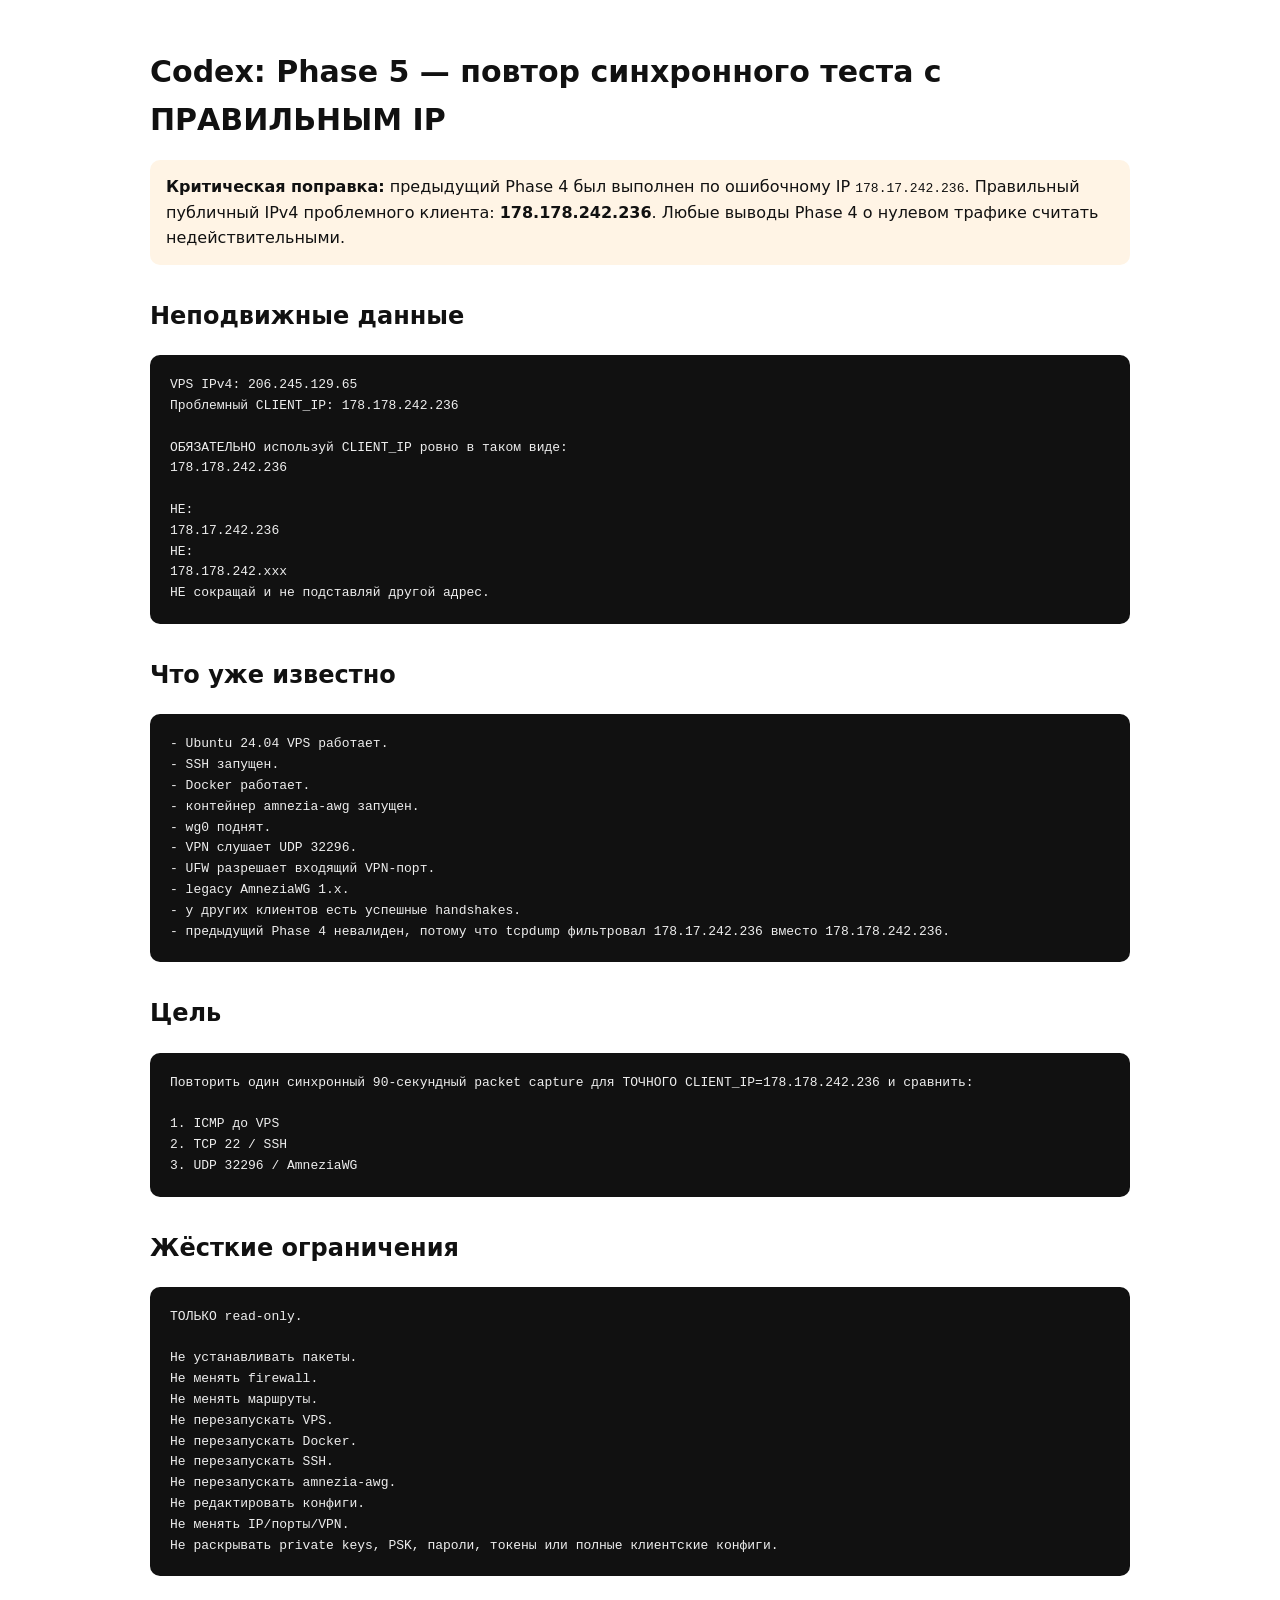
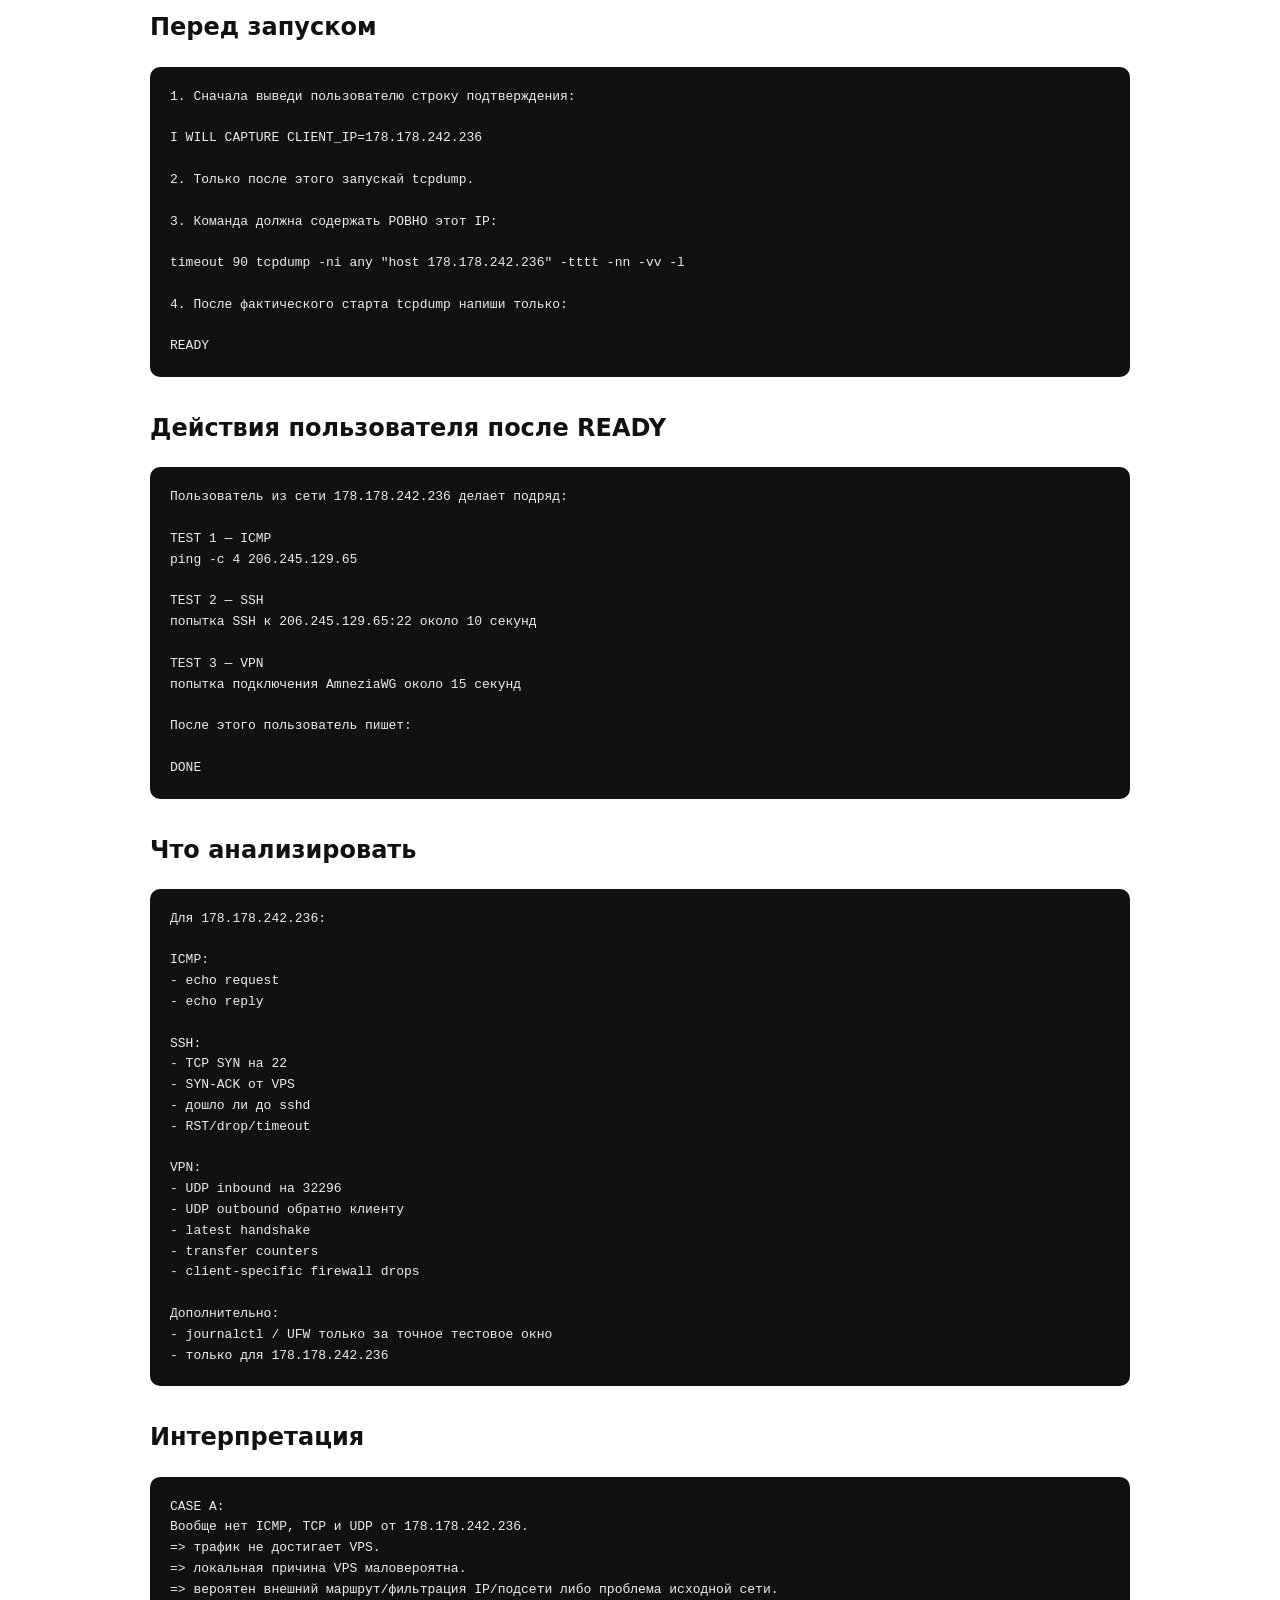
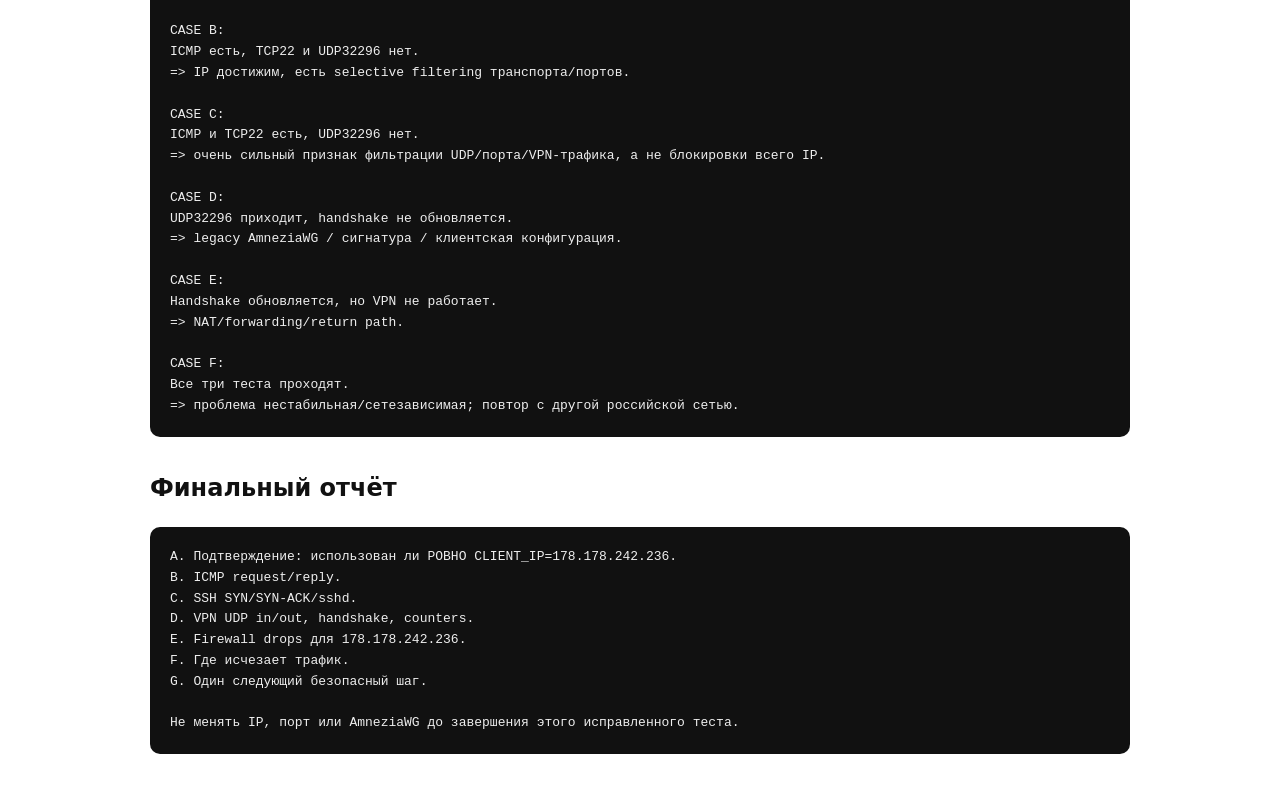
<file: codex-vps-diagnostic.html>
<!doctype html>
<html lang="ru">
<head>
<meta charset="utf-8">
<meta name="viewport" content="width=device-width,initial-scale=1">
<title>Codex VPS Diagnostic Task — Phase 5</title>
<style>
body{font-family:system-ui,-apple-system,BlinkMacSystemFont,"Segoe UI",sans-serif;max-width:980px;margin:48px auto;padding:0 20px;line-height:1.6;color:#111}
h1{font-size:30px;margin-bottom:8px}h2{margin-top:32px}
.note,.warn{padding:14px 16px;border-radius:10px}.note{background:#f5f5f5}.warn{background:#fff4e5}
pre{white-space:pre-wrap;background:#111;color:#eee;padding:20px;border-radius:10px;overflow:auto}
</style>
</head>
<body>
<h1>Codex: Phase 5 — повтор синхронного теста с ПРАВИЛЬНЫМ IP</h1>

<p class="warn"><strong>Критическая поправка:</strong> предыдущий Phase 4 был выполнен по ошибочному IP <code>178.17.242.236</code>. Правильный публичный IPv4 проблемного клиента: <strong>178.178.242.236</strong>. Любые выводы Phase 4 о нулевом трафике считать недействительными.</p>

<h2>Неподвижные данные</h2>
<pre>VPS IPv4: 206.245.129.65
Проблемный CLIENT_IP: 178.178.242.236

ОБЯЗАТЕЛЬНО используй CLIENT_IP ровно в таком виде:
178.178.242.236

НЕ:
178.17.242.236
НЕ:
178.178.242.xxx
НЕ сокращай и не подставляй другой адрес.</pre>

<h2>Что уже известно</h2>
<pre>- Ubuntu 24.04 VPS работает.
- SSH запущен.
- Docker работает.
- контейнер amnezia-awg запущен.
- wg0 поднят.
- VPN слушает UDP 32296.
- UFW разрешает входящий VPN-порт.
- legacy AmneziaWG 1.x.
- у других клиентов есть успешные handshakes.
- предыдущий Phase 4 невалиден, потому что tcpdump фильтровал 178.17.242.236 вместо 178.178.242.236.</pre>

<h2>Цель</h2>
<pre>Повторить один синхронный 90-секундный packet capture для ТОЧНОГО CLIENT_IP=178.178.242.236 и сравнить:

1. ICMP до VPS
2. TCP 22 / SSH
3. UDP 32296 / AmneziaWG</pre>

<h2>Жёсткие ограничения</h2>
<pre>ТОЛЬКО read-only.

Не устанавливать пакеты.
Не менять firewall.
Не менять маршруты.
Не перезапускать VPS.
Не перезапускать Docker.
Не перезапускать SSH.
Не перезапускать amnezia-awg.
Не редактировать конфиги.
Не менять IP/порты/VPN.
Не раскрывать private keys, PSK, пароли, токены или полные клиентские конфиги.</pre>

<h2>Перед запуском</h2>
<pre>1. Сначала выведи пользователю строку подтверждения:

I WILL CAPTURE CLIENT_IP=178.178.242.236

2. Только после этого запускай tcpdump.

3. Команда должна содержать РОВНО этот IP:

timeout 90 tcpdump -ni any "host 178.178.242.236" -tttt -nn -vv -l

4. После фактического старта tcpdump напиши только:

READY</pre>

<h2>Действия пользователя после READY</h2>
<pre>Пользователь из сети 178.178.242.236 делает подряд:

TEST 1 — ICMP
ping -c 4 206.245.129.65

TEST 2 — SSH
попытка SSH к 206.245.129.65:22 около 10 секунд

TEST 3 — VPN
попытка подключения AmneziaWG около 15 секунд

После этого пользователь пишет:

DONE</pre>

<h2>Что анализировать</h2>
<pre>Для 178.178.242.236:

ICMP:
- echo request
- echo reply

SSH:
- TCP SYN на 22
- SYN-ACK от VPS
- дошло ли до sshd
- RST/drop/timeout

VPN:
- UDP inbound на 32296
- UDP outbound обратно клиенту
- latest handshake
- transfer counters
- client-specific firewall drops

Дополнительно:
- journalctl / UFW только за точное тестовое окно
- только для 178.178.242.236</pre>

<h2>Интерпретация</h2>
<pre>CASE A:
Вообще нет ICMP, TCP и UDP от 178.178.242.236.
=> трафик не достигает VPS.
=> локальная причина VPS маловероятна.
=> вероятен внешний маршрут/фильтрация IP/подсети либо проблема исходной сети.

CASE B:
ICMP есть, TCP22 и UDP32296 нет.
=> IP достижим, есть selective filtering транспорта/портов.

CASE C:
ICMP и TCP22 есть, UDP32296 нет.
=> очень сильный признак фильтрации UDP/порта/VPN-трафика, а не блокировки всего IP.

CASE D:
UDP32296 приходит, handshake не обновляется.
=> legacy AmneziaWG / сигнатура / клиентская конфигурация.

CASE E:
Handshake обновляется, но VPN не работает.
=> NAT/forwarding/return path.

CASE F:
Все три теста проходят.
=> проблема нестабильная/сетезависимая; повтор с другой российской сетью.</pre>

<h2>Финальный отчёт</h2>
<pre>A. Подтверждение: использован ли РОВНО CLIENT_IP=178.178.242.236.
B. ICMP request/reply.
C. SSH SYN/SYN-ACK/sshd.
D. VPN UDP in/out, handshake, counters.
E. Firewall drops для 178.178.242.236.
F. Где исчезает трафик.
G. Один следующий безопасный шаг.

Не менять IP, порт или AmneziaWG до завершения этого исправленного теста.</pre>

</body>
</html>
</file>
